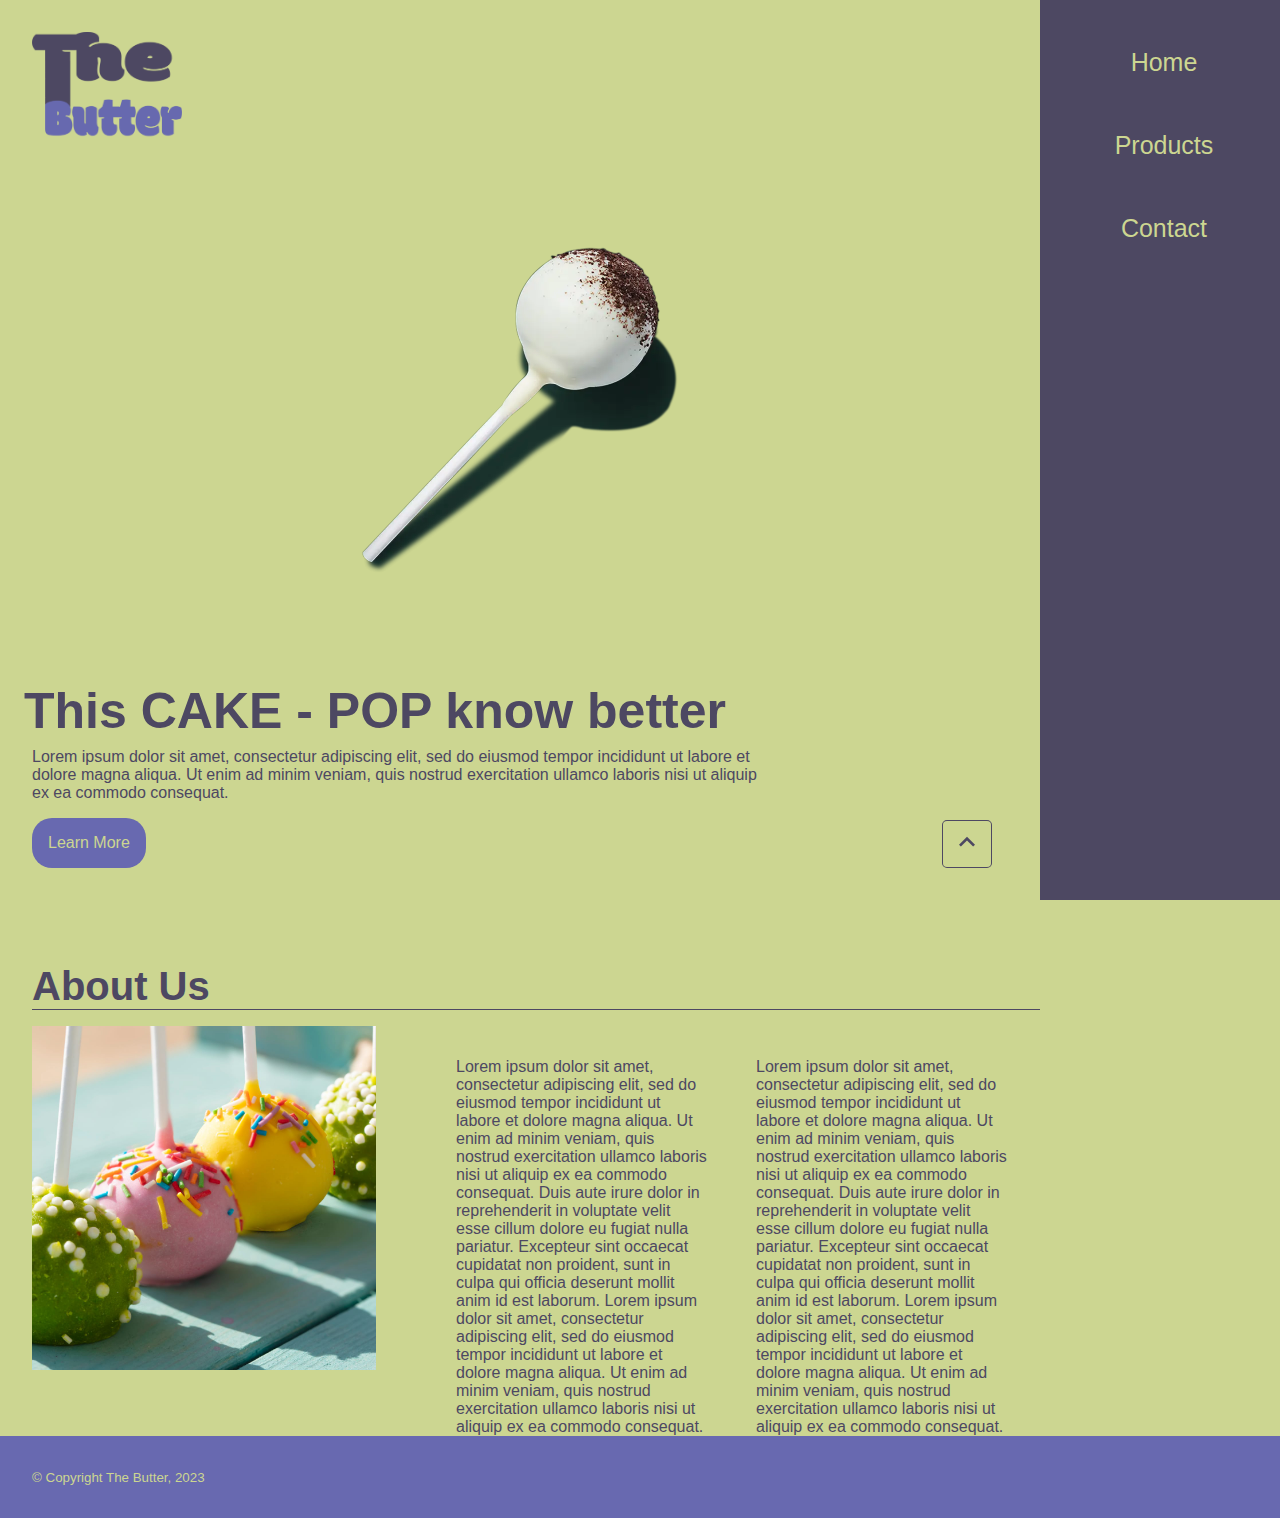
<file: index.html>
<!DOCTYPE html>
<html lang="en">

<head>
    <meta charset="UTF-8">
    <meta http-equiv="X-UA-Compatible" content="IE=edge">
    <meta name="viewport" content="width=device-width, initial-scale=1.0">
    <title>Mid-Term Assignment</title>
    <link rel="stylesheet" href="css/main.css">
    <link href="https://fonts.googleapis.com/icon?family=Material+Icons+Outlined" rel="stylesheet">
</head>

<body>

    <header role="banner">
         <!-- this logo link to the main page -->
        <img class="logo" src="images/logo.png" alt="logo">

        <nav role="navigation" class="mobile-nav">
            <a href="index.html">Home</a>
            <a href="products.html">Products</a>
            <a href="contact.html">Contact</a>
        </nav>

        <nav role="navigation" class="sidenav">
            <a href="index.html">Home</a>
            <a href="products.html">Products</a>
            <a href="contact.html">Contact</a>
        </nav>
    </header>

    <main role="main">

        <div class="content-wrapper">
  
            <picture>
                <source srcset="images/mobile-img.webp" media="(max-width:760px)">

                <source srcset="images/main-img.webp" media="(min-width: 760px)">

                      <img class="single" src="images/main-img.webp" alt="cake-pop">
            </picture>
            
            <h1 role="heading"><span class="anim">This CAKE - POP know better </span></h1>
            <p>Lorem ipsum dolor sit amet, consectetur adipiscing elit,
                sed do eiusmod tempor incididunt ut labore et dolore magna
                aliqua. Ut enim ad minim veniam, quis nostrud exercitation
                ullamco laboris nisi ut aliquip ex ea commodo consequat.

            </p>
            <a href="#about" class="skip">Learn More</a>

        </div>
        <div id="about">
            <h2>About Us</h2>

            <div class="content">
                <picture>
                    <source srcset="images/how-to-make-cake-pops-800_x_800.jpeg " media="(max-width:759px)" >

                    <source srcset="images/how-to-make-cake-pops.jpeg " media="(min-width: 760px)" >

                    <img class="three-pops" src="images/how-to-make-cake-pops.jpeg" alt="about-img">
                </picture>


                <p>Lorem ipsum dolor sit amet, consectetur adipiscing elit, sed do eiusmod tempor incididunt ut labore
                    et dolore magna aliqua. Ut enim ad minim veniam, quis nostrud exercitation ullamco laboris nisi ut
                    aliquip ex ea commodo consequat. Duis aute irure dolor in reprehenderit in voluptate velit esse
                    cillum dolore eu fugiat nulla pariatur. Excepteur sint occaecat cupidatat non proident, sunt in
                    culpa qui officia deserunt mollit anim id est laborum.
                    Lorem ipsum dolor sit amet, consectetur adipiscing elit, sed do eiusmod tempor incididunt ut labore
                    et dolore magna aliqua. Ut enim ad minim veniam, quis nostrud exercitation ullamco laboris nisi ut
                    aliquip ex ea commodo consequat.
                </p>

                <p>Lorem ipsum dolor sit amet, consectetur adipiscing elit, sed do eiusmod tempor incididunt ut labore
                    et dolore magna aliqua. Ut enim ad minim veniam, quis nostrud exercitation ullamco laboris nisi ut
                    aliquip ex ea commodo consequat. Duis aute irure dolor in reprehenderit in voluptate velit esse
                    cillum dolore eu fugiat nulla pariatur. Excepteur sint occaecat cupidatat non proident, sunt in
                    culpa qui officia deserunt mollit anim id est laborum.
                    Lorem ipsum dolor sit amet, consectetur adipiscing elit, sed do eiusmod tempor incididunt ut labore
                    et dolore magna aliqua. Ut enim ad minim veniam, quis nostrud exercitation ullamco laboris nisi ut
                    aliquip ex ea commodo consequat.</p>
            </div>
        </div>



    </main>

    <div class="top-button"><a href="#"><span class="material-icons-outlined">
                expand_less
            </span></a></div>

    <footer  class="bg-purple">
        <small>&copy; Copyright The Butter, 2023</small>
    </footer>

</body>

</html>
</file>
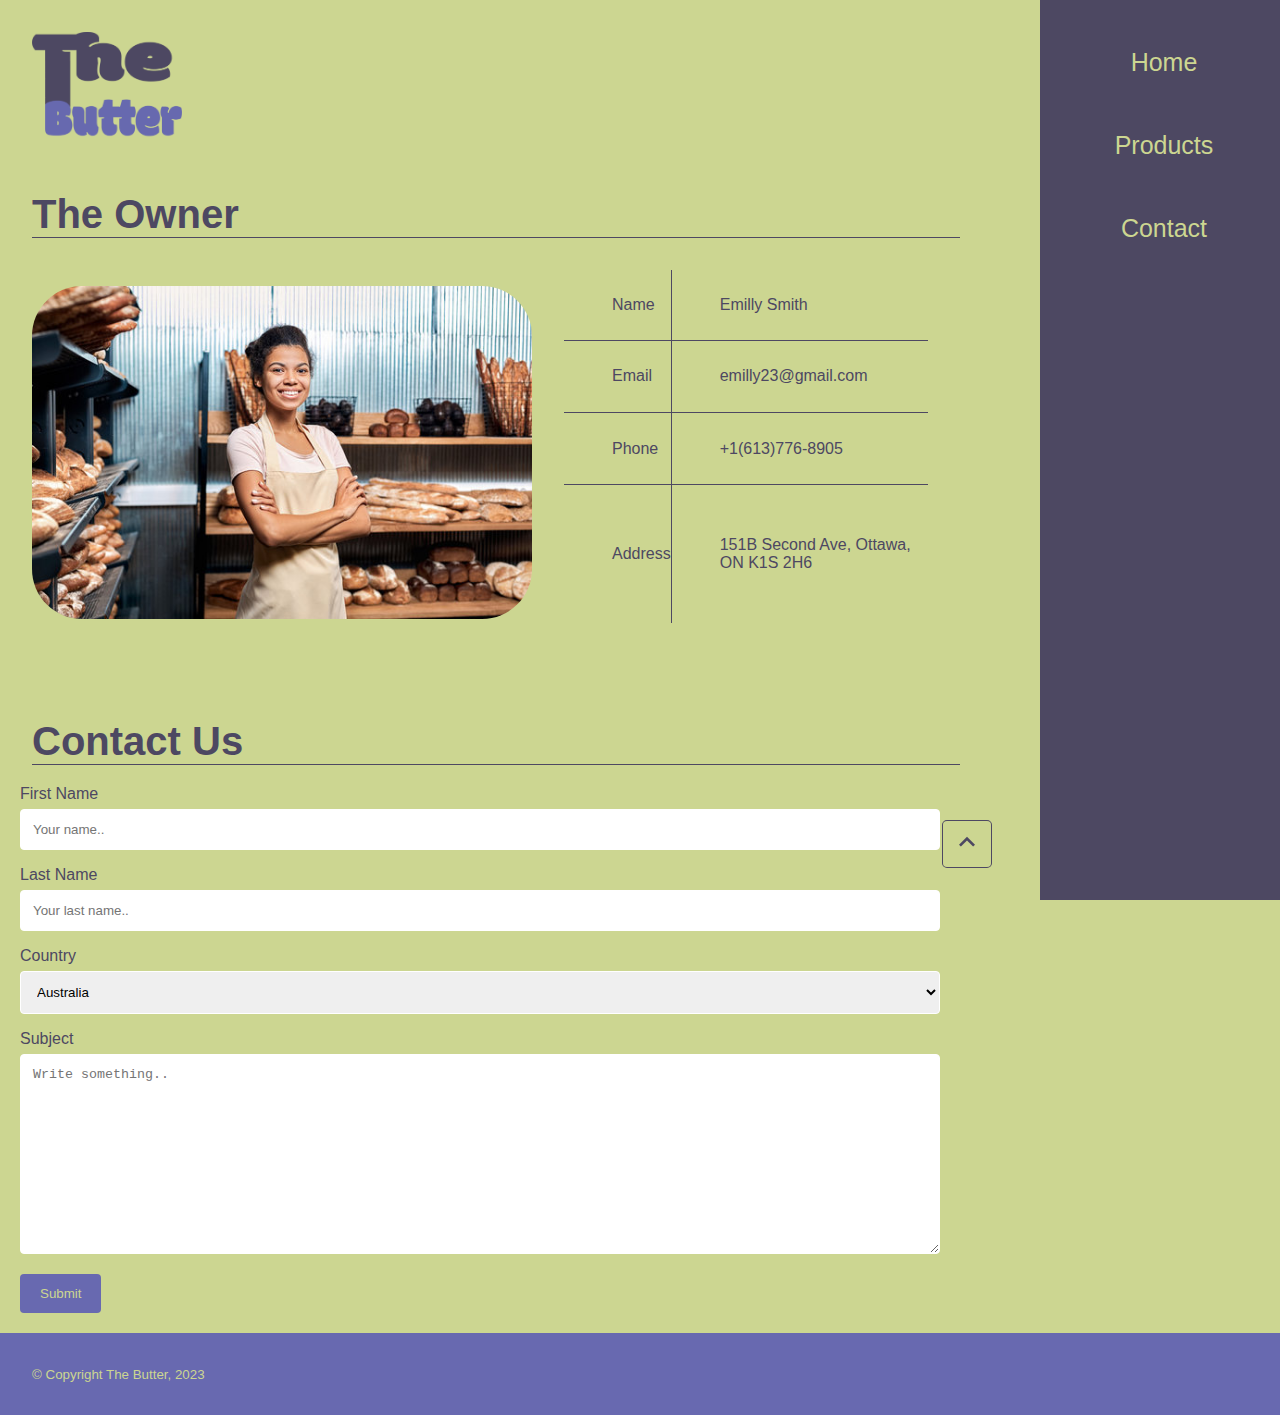
<file: contact.html>
<!DOCTYPE html>
<html lang="en">
<head>
    <meta charset="UTF-8">
    <meta http-equiv="X-UA-Compatible" content="IE=edge">
    <meta name="viewport" content="width=device-width, initial-scale=1.0">
    <title>Contact</title>
    <link rel="stylesheet" href="css/main.css">
    <link href="https://fonts.googleapis.com/icon?family=Material+Icons+Outlined" rel="stylesheet">
</head>
<body>
    <header role="banner">
      <!-- this logo link to the main page -->
      <a href="index.html">  <img class="logo" src="images/logo.png" alt="logo"></a>

      <nav role="navigation" class="mobile-nav">
        <a href="index.html">Home</a>
        <a href="products.html">Products</a>
        <a href="contact.html">Contact</a>
    </nav>
    
        <nav role="navigation" class="sidenav">
            <a href="index.html">Home</a>
            <a href="products.html">Products</a>
            <a href="contact.html">Contact</a>
        </nav>
    </header>

    <main role="main">  <div class="contact-wrapper">
        
        <h2>The Owner</h2>
        <div class="boss">
        
          <picture>
            <source 
            srcset="images/owner-img-360_x_240.jpeg " media="(max-width:759px)">
  
            <source
                srcset="images/owner-img.jpeg " media="(min-width: 760px)">
            <img class="owner-img" src="images/owner-img-default.jpeg" alt="owner">
          </picture>
        

        <table itemscope itemtype="https://schema.org/Person">
           
            <tr>
              <td>Name</td>
              <td itemprop="name">Emilly Smith</td>
            </tr>
            <tr>
              <td>Email</td>
              <td itemprop="email">emilly23@gmail.com</td>
            </tr>
            <tr>
                <td>Phone</td>
                <td itemprop="telephone">+1(613)776-8905</td>
              </tr>
              <tr>
                <td>Address</td>
                <td itemscope itemtype="https://schema.org/PostalAddress">
                  <span itemprop="streetAddress">151B Second Ave, </span>  
                  <span itemprop="addressLocality"> Ottawa,</span> 
                  <span itemprop="postalCode"> ON K1S 2H6</span>
                 </td>
              </tr>
          </table>
          
       </div>
        <h2>Contact Us</h2>
        <div class="container">
            <form action="index.html">
              <label for="fname">First Name</label>
              <input type="text" id="fname" name="firstname" placeholder="Your name..">
          
              <label for="lname">Last Name</label>
              <input type="text" id="lname" name="lastname" placeholder="Your last name..">
          
              <label for="country">Country</label>
              <select id="country" name="country">
                <option value="australia">Australia</option>
                <option value="canada">Canada</option>
                <option value="usa">USA</option>
              </select>
          
              <label for="subject">Subject</label>
              <textarea id="subject" name="subject" placeholder="Write something.." style="height:200px"></textarea>
          
              <input type="submit" value="Submit">
            </form>
          </div>
          </div>


    </main>
    <div aria-label="back-to-top" class="top-button"><a href="#"><span class="material-icons-outlined">
      expand_less
      </span></a></div>
    
    <footer role="contentinfo" class="bg-purple">
        <small>&copy; Copyright The Butter, 2023</small>
    </footer>
    
</body>
</html>
</file>
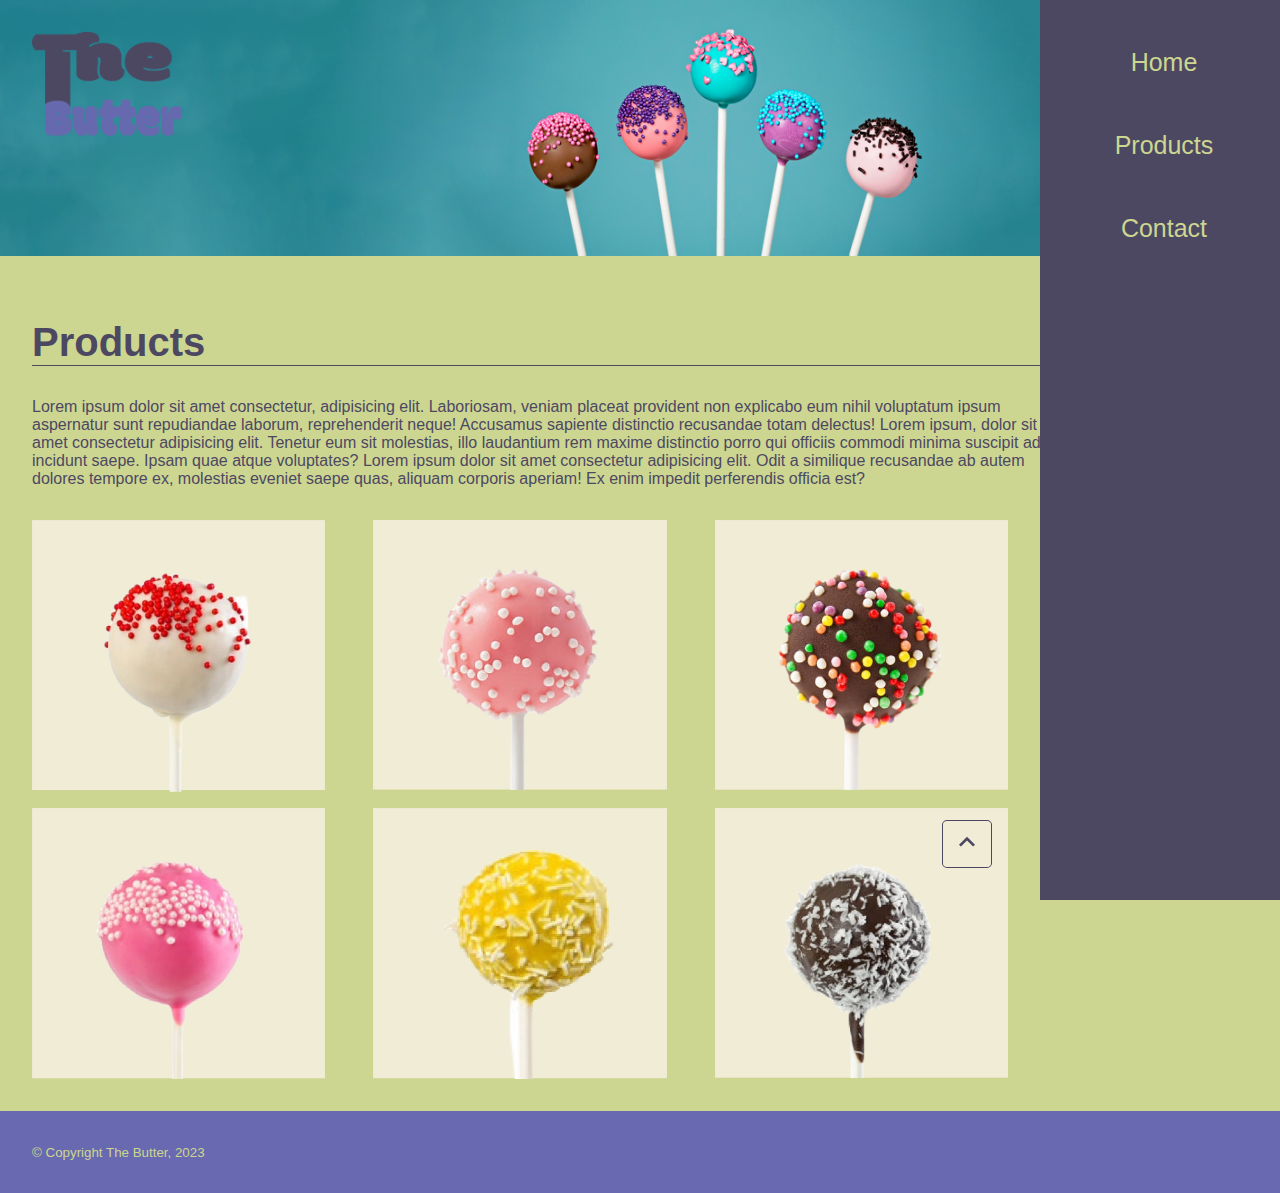
<file: products.html>
<!DOCTYPE html>
<html lang="en">
<head>
    <meta charset="UTF-8">
    <meta http-equiv="X-UA-Compatible" content="IE=edge">
    <meta name="viewport" content="width=device-width, initial-scale=1.0">
    <title>Products</title>
    <link rel="stylesheet" href="css/main.css">
    <link href="https://fonts.googleapis.com/icon?family=Material+Icons+Outlined" rel="stylesheet">
</head>
<body>
    <header role="banner"> 
         <!-- this logo link to the main page -->
        <a href="index.html"> <img class="logo" src="images/logo.png" alt="logo"></a>

        <nav role="navigation" class="mobile-nav">
            <a href="index.html">Home</a>
            <a href="products.html">Products</a>
            <a href="contact.html">Contact</a>
        </nav>
        <nav role="navigation" class="sidenav">
            <a href="index.html">Home</a>
            <a href="products.html">Products</a>
            <a href="contact.html">Contact</a>
        </nav>

      
    </header>

<main role="main">  
  
    <div class="hero"></div>
    <h2 class="product-header">Products</h2>
   <div class="items-p"> <p >Lorem ipsum dolor sit amet consectetur, adipisicing elit. Laboriosam, veniam placeat provident non explicabo eum nihil voluptatum ipsum aspernatur sunt repudiandae laborum, reprehenderit neque! Accusamus sapiente distinctio recusandae totam delectus! Lorem ipsum, dolor sit amet consectetur adipisicing elit. Tenetur eum sit molestias, illo laudantium rem maxime distinctio porro qui officiis commodi minima suscipit ad incidunt saepe. Ipsam quae atque voluptates? Lorem ipsum dolor sit amet consectetur adipisicing elit. Odit a similique recusandae ab autem dolores tempore ex, molestias eveniet saepe quas, aliquam corporis aperiam! Ex enim impedit perferendis officia est?</p></div>
   
    
    <div class="products-container">

  <div class="first">
    <picture>
        <source srcset="images/vanilla-1205_x_1117.png " media="(max-width:759px)" >

        <source srcset=" images/vanilla.png" media="(min-width: 760px)" >

              <img src="images/vanilla.png" alt="white-cakepop">
    </picture>
   
    
    <div class="text"><h3>Sadness</h3>
    <p>Lorem ipsum dolor sit amet, consectetur adipiscing elit, sed do eiusmod tempor incididunt ut labore et dolore magna aliqua. Ut enim ad minim veniam, quis nostrud exercitation ullamco laboris nisi ut aliquip ex ea commodo consequat. </p>
    <a aria-label="Add sadness to your cart"  href="#" >Order</a></div>
</div>
    
<div class="first">
    <picture>
        <source srcset="
        images/strawberry-1205_x_1117.png " media="(max-width:759px)" >

        <source srcset="
              images/strawberry.png " media="(min-width: 760px)" >

              <img src="images/strawberry.png" alt="pink-cakepop">
    </picture>
 
 
    <div class="text"><h3>Happiness</h3>
    <p>Lorem ipsum dolor sit amet, consectetur adipiscing elit, sed do eiusmod tempor incididunt ut labore et dolore magna aliqua. Ut enim ad minim veniam, quis nostrud exercitation ullamco laboris nisi ut aliquip ex ea commodo consequat. </p>
<a aria-label="Add happiness to your cart" href="#" >Order</a></div>
</div>
    

<div class="first">
 
    <picture>
        <source srcset="
        images/rainbhow-1205_x_1117.png " media="(max-width:759px)" >

        <source srcset="
              images/rainbhow.png " media="(min-width: 760px)" >

              <img src="images/rainbhow.png" alt="rainbow-cakepop">
    </picture>
 
   
    <div class="text"><h3>Excited</h3>
    <p>Lorem ipsum dolor sit amet, consectetur adipiscing elit, sed do eiusmod tempor incididunt ut labore et dolore magna aliqua. Ut enim ad minim veniam, quis nostrud exercitation ullamco laboris nisi ut aliquip ex ea commodo consequat. </p>
    <a aria-label="Add excited to your cart" href="#" >Order</a></div>
</div>
   

<div class="first">

    <picture>
        <source srcset="
        images/pink-1205_x_1117.png " media="(max-width:759px)" >

        <source srcset="
              images/pink.png " media="(min-width: 760px)" >

              <img src="images/pink.png" alt="pink-cakepop">
    </picture>
   
    <div class="text"><h3>Love</h3>
    <p>Lorem ipsum dolor sit amet, consectetur adipiscing elit, sed do eiusmod tempor incididunt ut labore et dolore magna aliqua. Ut enim ad minim veniam, quis nostrud exercitation ullamco laboris nisi ut aliquip ex ea commodo consequat. </p>
    <a aria-label="Add love to your cart" href="#" >Order</a></div>
</div>

<div class="first">

    <picture>
        <source srcset="
        images/yellow-1205_x_1117.png " media="(max-width:759px)" >

        <source srcset="
              images/yellow.png " media="(min-width: 760px)" >

              <img src="images/yellow.png" alt="yellow-cakepop">
    </picture>

    
    <div class="text"><h3>Positivity</h3>
    <p>Lorem ipsum dolor sit amet, consectetur adipiscing elit, sed do eiusmod tempor incididunt ut labore et dolore magna aliqua. Ut enim ad minim veniam, quis nostrud exercitation ullamco laboris nisi ut aliquip ex ea commodo consequat. </p>
    <a aria-label="Add positivity to your cart" href="#" >Order</a></div>
</div>

<div class="first">

    <picture>
        <source srcset="
        images/chocolate-1205_x_1117.png " media="(max-width:759px)" >

        <source srcset="
              images/chocolate.png " media="(min-width: 760px)" >

              <img src="images/chocolate.png" alt="red-dot-pop">
    </picture>
    
    <div class="text"><h3>Comfort</h3>
    <p>Lorem ipsum dolor sit amet, consectetur adipiscing elit, sed do eiusmod tempor incididunt ut labore et dolore magna aliqua. Ut enim ad minim veniam, quis nostrud exercitation ullamco laboris nisi ut aliquip ex ea commodo consequat. 

    </p><a aria-label="Add comfort to your cart" href="#" >Order</a></div>
</div>
   
</div>
</main>



<div class="top-button"><a href="#"><span class="material-icons-outlined">
    expand_less
    </span></a></div>

<footer role="contentinfo" class="bg-purple">
    <small>&copy; Copyright The Butter, 2023</small>
      </footer> 
</body>
</html>
</file>
<file: css/main.css>
:root {
    --sidebar-width: 15rem;
    --green: #CCD691;
    --dark-purple: #4D4862;
    --light-purple: #6869B0;
    --white: #ffff;
}

* {
    box-sizing: border-box;
    margin: 0;
    padding: 0;
}

html {
    scroll-behavior: smooth;
}

body {
    background-color: var(--green);
    font-family: 'Segoe UI', Tahoma, Geneva, Verdana, sans-serif;
    color: var(--dark-purple);
}

img {
    width: 100%;
    height: auto;
}



.sidenav {
    display: flex;
    flex-direction: column;
    height: 100%;
    width: var(--sidebar-width);
    position: fixed;
    z-index: 1;
    top: 0;
    right: 0;
    background-color: var(--dark-purple);
}

.sidenav a {
    padding: 6px 8px 6px 16px;
    text-decoration: none;
    font-size: 25px;
    color: var(--green);
    display: block;
    padding-top: 3rem;

}

/* hover underline animation */

.sidenav a:hover {
    color: var(--white);
}

.sidenav a {
    display: inline-block;
    position: relative;
    text-align: center;

}

.sidenav a::after {
    content: '';
    position: absolute;
    width: 100%;
    transform: scaleX(0);
    height: 2px;
    bottom: 0;
    left: 0;
    background-color: var(--green);
    transform-origin: bottom right;
    transition: transform 0.25s ease-out;
}

.sidenav:hover a::after {
    transform: scaleX(1);
    transform-origin: bottom left;
}



.content-wrapper {
    width: calc(100vw - var(--sidebar-width));
    min-height: 100vh;
    display: flex;
    position: relative;
    flex-direction: column;
    justify-content: flex-end;
    padding: 1rem;

    margin-bottom: 3rem;

}

.content-wrapper p {
    max-width: 750px;
    padding-left: 1rem;
}

.single {
    width: min(100% - 2rem, 400px);
    position: absolute;
    top: 50%;
    left: 50%;
    transform: translateY(-60%) translateX(-50%);
    animation: 2s fade-in;
}

.content-wrapper h1 {
    font-size: 50px;
    padding: 0.5rem;
}

.bg-purple {
    background-color: var(--light-purple);
    color: var(--green);
    padding: 2rem;
}

.three-pops {
    width: min(100% - 2rem, 500px);
    aspect-ratio: 1/1;
    align-self: flex-start;
    margin-bottom: 1rem;
}


#about {
    width: calc(100vw - var(--sidebar-width));
}

.content p {
    max-width: 300px;

    padding-left: 3rem;

}

.content {
    
    display: flex;
    margin: 0 auto;
    margin-top: 1rem;
    width: calc(100% - 4rem);
}

.content-wrapper p {
  
    animation: 1s fade-in;
}

.content-wrapper a {
    background-color: var(--light-purple);
    padding: 1rem;
    width: fit-content;
    text-decoration: none;
    color: var(--green);
    margin: 1rem;
    border-radius: 20px;
    animation: 1s fade-in;

}
.contact-wrapper{
   padding-top: 8rem;
   margin-right: 20rem;

}

.content p{
    margin-top: 2rem;
}

.logo {
    max-width: 150px;

}

header {
    top: 0;
    left: 0;
    position: absolute;
    margin: 2rem;
}

h1 {
    overflow: hidden;
}

.top-button span,
.anim
{
    position: relative;
    display: inline-block;
    animation: appear 0.5s ease-in forwards;
}


input[type=text],
select,
textarea {
    width: 100%;
    padding: 12px;
    border: 1px solid var(--white);
    border-radius: 4px;
    box-sizing: border-box;
    margin-top: 6px;
    margin-bottom: 16px;
    resize: vertical;
}

input[type=submit] {
    background-color: var(--light-purple);
    color: var(--green);
    padding: 12px 20px;
    border: none;
    border-radius: 4px;
    cursor: pointer;
}

input[type=submit]:hover {
    background-color: var(--light-purple);
}

.container {
    border-radius: 5px;
    padding: 20px;
 
}


label {
    color: var(--dark-purple);
}



.top-spacing {
    margin-top: 8rem;
}

.top-spacing h2 {
    margin: 2rem;
}

.owner-img {
    max-width: 500px;
    border-radius: 50px;

    margin-top: 1rem;
}

.boss {
    display: flex;
    flex: 1;
    gap: 2rem;
    padding: 2rem;
}

ul {

    list-style-type: none;
    padding-left: 4rem;

}

tr,
th {
    border-bottom: 1px solid var(--dark-purple);

}

td:nth-child(even) {
    border-left: 1px solid var(--dark-purple);
}

td {
    padding-left: 3rem;
}

tr:last-of-type {
    border-bottom: none;
}

table {
    width: 100%;
    border-collapse: collapse;
    flex: 1;
}

/* text animation  */
@keyframes appear {
    from {
        transform: translateY(100%);
    }

    to {
        transform: translateY(0%);
    }

}

/* main images animation */
@keyframes fade-in {
    from {
        opacity: 0;
    }

    to {
        opacity: 1;
    }
}



.products-container {
    display: grid;
    grid-template-columns: repeat(3, 1fr);
    max-width: calc(100% - var(--sidebar-width));
    padding-left: 2rem;
    gap: 1rem;
    margin-top: 1rem;
    margin-bottom: 2rem;

}

.hero {
    background-image: url(../images/banner-images.png);
    background-size: cover;
    padding: 8rem;
    background-position: center;

    margin-bottom: 1rem;
    margin-right: 15rem;

}

h2 {
    margin-left: 2rem;
    border-bottom: 1px solid var(--dark-purple);
    
    font-size: 40px;
    max-width: 100%;
    margin-top: 4rem;
}

.top-button {
    position: fixed;
    bottom: 2rem;
    right: 18rem;
    border: 1px solid var(--dark-purple);
    border-radius: 10%;
    padding: 0.3rem 0.5rem;

}

.top-button span {
    font-size: 2rem;
    color: var(--dark-purple);
}

.top-button:hover span {
    font-size: 2rem;
    color: var(--white);

}

.top-button:hover {
    background-color: var(--dark-purple);
    border-color: var(--dark-purple);
}


.first {
    position: relative;
    max-width: calc(100% - 2rem)
}

.first img {
    display: block;
}

.text {
    position: absolute;
    top: 0;
    bottom: 0;
    left: 0;
    right: 0;
    opacity: 0;
    transition: 1s ease;
    background-color: rgba(0, 0, 0, 0.3);
    padding-top: 5rem;
    padding-left: 1rem;
    cursor: pointer;

}

.text h3,
.text p {
    color: var(--white);
    margin-bottom: 1.5rem;
}

.text:hover {
    opacity: 1;
}

.hero h2 {
    border-bottom: 1px solid var(--dark-purple);
}

.first a {
    background-color: var(--dark-purple);
    margin-bottom: 1rem;
    border-radius: 5px;

    padding: 10px;
    text-decoration: none;
    color: var(--green);


}

.mobile-nav {
    display: none;
}

.items-p{
 max-width: 80%;
    margin: 2rem;
}


@media screen and (max-width:760px) {

  .logo{
    margin-bottom: 5rem;
  }

    :root {
        --sidebar-width: 0;
    }

    h2 {
        margin-left: 2rem;
        border-bottom: 1px solid var(--dark-purple);
        
        font-size: 40px;
        max-width: 100%;
        margin-top: 4rem;
    }



    .single {
        width: min(100% - 2rem, 300px);
        position: absolute;
        top: 70%;
        left: 50%;
        transform: translateY(-60%) translateX(-50%);
        animation: 2s fade-in;
       
    }

    .content p {
        max-width: 100%;
        padding: 0;
        margin-bottom: 5rem;
        margin: 1rem;
        margin-left: 0;
       

    }

    .content {
        display: flex;
        flex-direction: column;
        margin: 0 auto;
        margin-top: 1rem;

    }

    .three-pops {
        position: relative;
        padding-left: 0;
        padding-right: 1rem;
    }


    .top-button {
        position: fixed;
        bottom: 2rem;
        right: 10rem;
        border: 1px solid var(--dark-purple);
        border-radius: 10%;
        padding: 0.3rem 0.5rem;

    }

    #about {
        width: calc(100vw - var(--sidebar-width));
    }

    .boss {
        display: flex;
        flex-direction: column;
    }



    td {
        padding: 1rem;
    }

    .hero {
        background-image: url(../images/banner-images.png);
        background-size: cover;
        padding: 8rem;
        background-position: center;
        margin-bottom: 0;
        margin-right: 0;

    }

    .products-container {
        display: grid;
        grid-template-columns: 1fr;
        grid-template-rows: auto auto;
        margin: 2rem;
        margin-right: 0;
        gap: 1rem;
        margin-top: 1rem;

    }

    .first {
        display: grid;
        grid-template-columns: auto;
        grid-template-rows: auto auto;
    }

    .text {

        position: relative;
        opacity: 1;
        background-color: var(--white);
        margin-top: 0;
        cursor: pointer;
        padding: 1rem;
    }

    .text h3,
    .text p {
        color: var(--dark-purple);
    }

    .first a {
        display: block;
        text-align: center;


    }
/* display none to hode the side nav to display the mobile nav */
    .sidenav {
        display: none;
    }

    .mobile-nav {
        display: flex;
        background-color: var(--dark-purple);
        padding: 2rem;
        width: 100vw;
        gap: 1rem;
        position: absolute;
        bottom: -4.5rem;
        left: 0;
        margin-left: -2rem;
        z-index: 1;
        

    }
    
 .mobile-nav a{
  padding-left: 5rem;
   text-decoration: none;
   color: var(--green);
   font-size: 18px;
 

  
 }

 .mobile-nav a:hover{
    
    color: var(--white);
   
  }

  .mobile-nav a {
    color: var(--green);
    
    text-decoration: none;
    letter-spacing: 0.15em;
    position: fixed;
    display: inline-block;
    padding: 15px 0;
    position: relative;
  }

  .mobile-nav a:after {    
    background: none repeat scroll 0 0 transparent;
    bottom: 0;
    content: "";
    display: block;
    height: 2px;
    left: 50%;
    position: absolute;
    background: var(--green);
    transition: width 0.3s ease 0s, left 0.3s ease 0s;
    width: 0;
  }
  .mobile-nav a:hover:after { 
    width: 100%; 
    left: 0; 
  }

  .content-wrapper {
    padding-top: 19rem;
  }

.contact-wrapper{
    margin-top: 9rem;
    margin-right: 0;
}


  
.top-button {
    right: 4rem;
}

.items-p{
    padding-left: 2rem;
}

}
</file>
